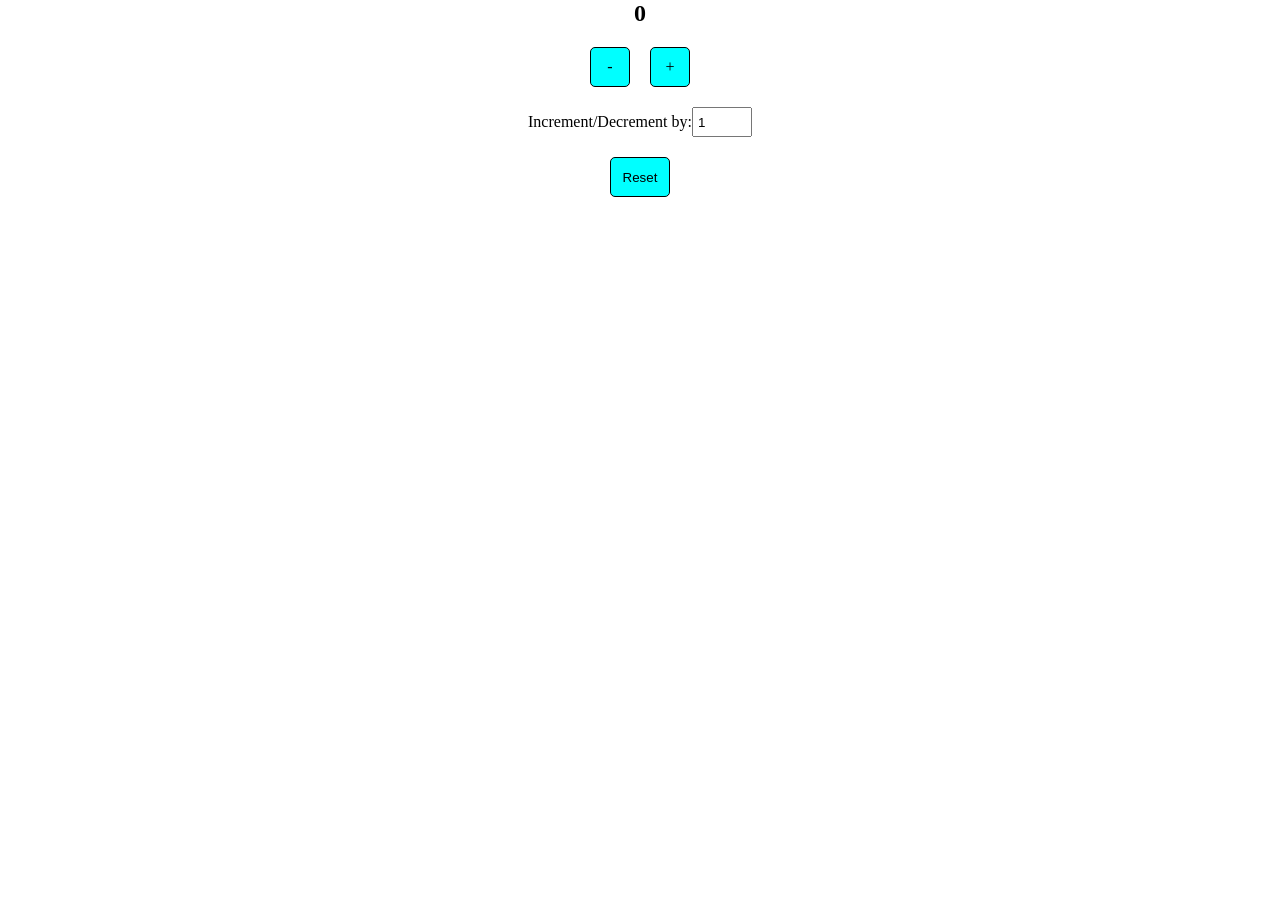
<file: Counter app/index.html>
<!DOCTYPE html>
<html lang="en">

<head>
    <meta charset="UTF-8">
    <meta name="viewport" content="width=device-width, initial-scale=1.0">
    <title>Counter</title>
    <link rel="stylesheet" href="style.css">
    <script src="script.js" defer></script>
</head>

<body>
    
        <h2 class="answer">0</h2>
        <div class="counter-container">
            <div class="minus-btn">-</div>
            <div class="add-btn">+</div>
        </div>
        <div class="input-box">
            <label for="input">Increment/Decrement by:</label>
            <input id="input" type="number" value="1">
        </div>
        <button type="reset">Reset</button>
    
</body>

</html>
</file>
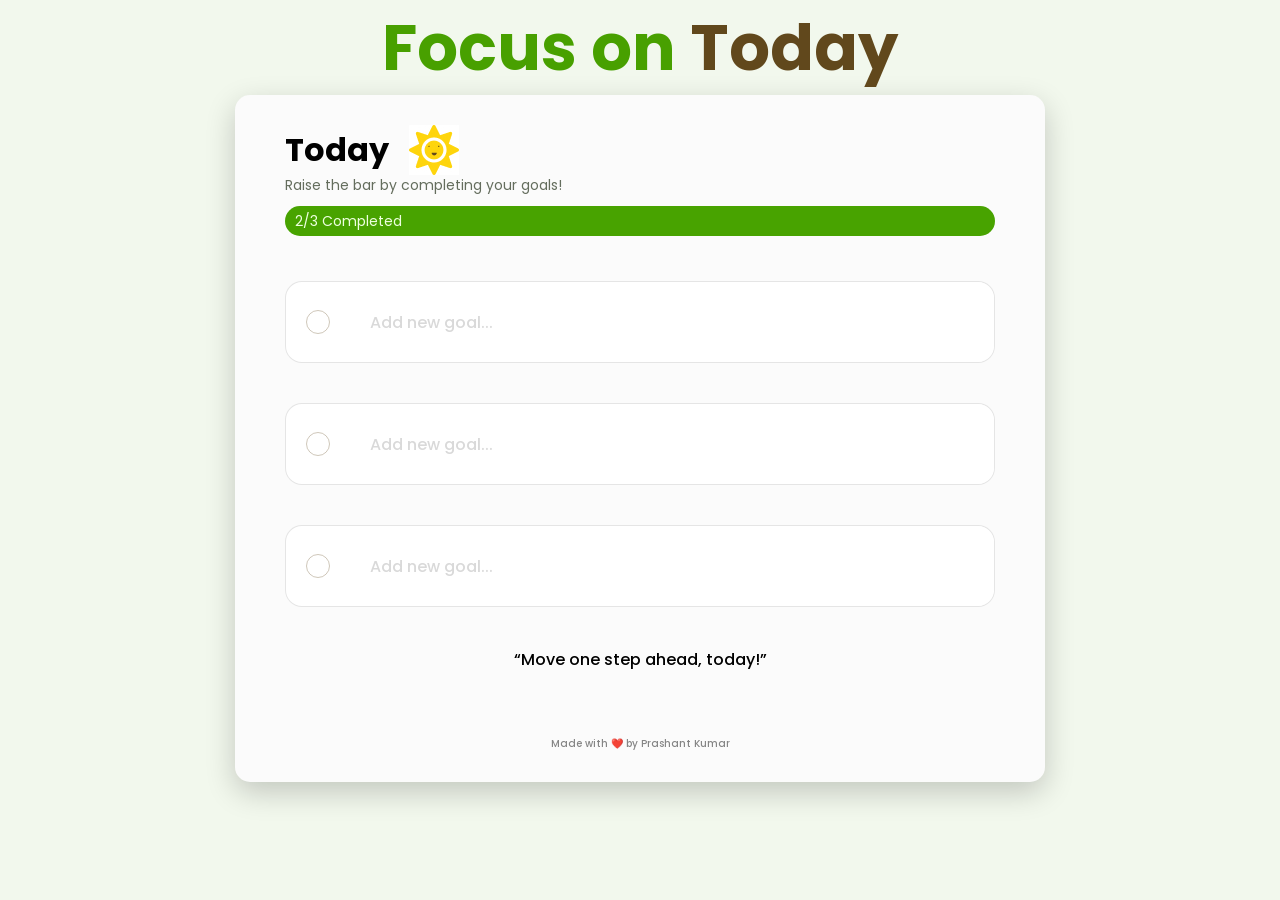
<file: Focus on Today/index.html>
<!DOCTYPE html>
<html lang="en">

<head>
    <meta charset="UTF-8">
    <meta name="viewport" content="width=device-width, initial-scale=1.0">
    <title>Document</title>
    <link href="https://fonts.googleapis.com/css2?family=Poppins:wght@400;500;600;700&display=swap" rel="stylesheet">
    <link rel="stylesheet" href="style.css">

</head>

<body>
    <main>
        <h1 class="heading">Focus on <span>Today</span></h1>

        <div class="container">
            <div class="heading-2">
                <h2>Today</h2>
                <img class="sun-img" src="images/Sun.jpg" alt="">
            </div>

            <p class="para-1">Raise the bar by completing your goals!</p>
            <div class="progress-bar">
                <div class="progress-value">
                    <p class="goal-progress">2/3 Completed</p>
                </div>
                <p class="warning-message">Please set all the 3 goals!</p>
            </div>



            <div class="box">
                <div class="checkbox">
                    <img class="check-icon" src="images/Vector 1.svg" alt="tick-image">
                </div>
                <input id="first" class="goal-input" type="text" placeholder="Add new goal...">
            </div>
            <div class="box">
                <div class="checkbox">
                    <img class="check-icon" src="images/Vector 1.svg" alt="tick-image">
                </div>
                <input id="second" class="goal-input" type="text" placeholder="Add new goal...">
            </div>
            <div class="box">
                <div class="checkbox">
                    <img class="check-icon" src="images/Vector 1.svg" alt="tick-image">
                </div>
                <input id="third" class="goal-input" type="text" placeholder="Add new goal...">
            </div>

            <p class="quote">“Move one step ahead, today!”</p>
            <p class="author">Made with ❤️ by Prashant Kumar</p>
        </div>
    </main>

    <script src="script.js"></script>
</body>

</html>
</file>
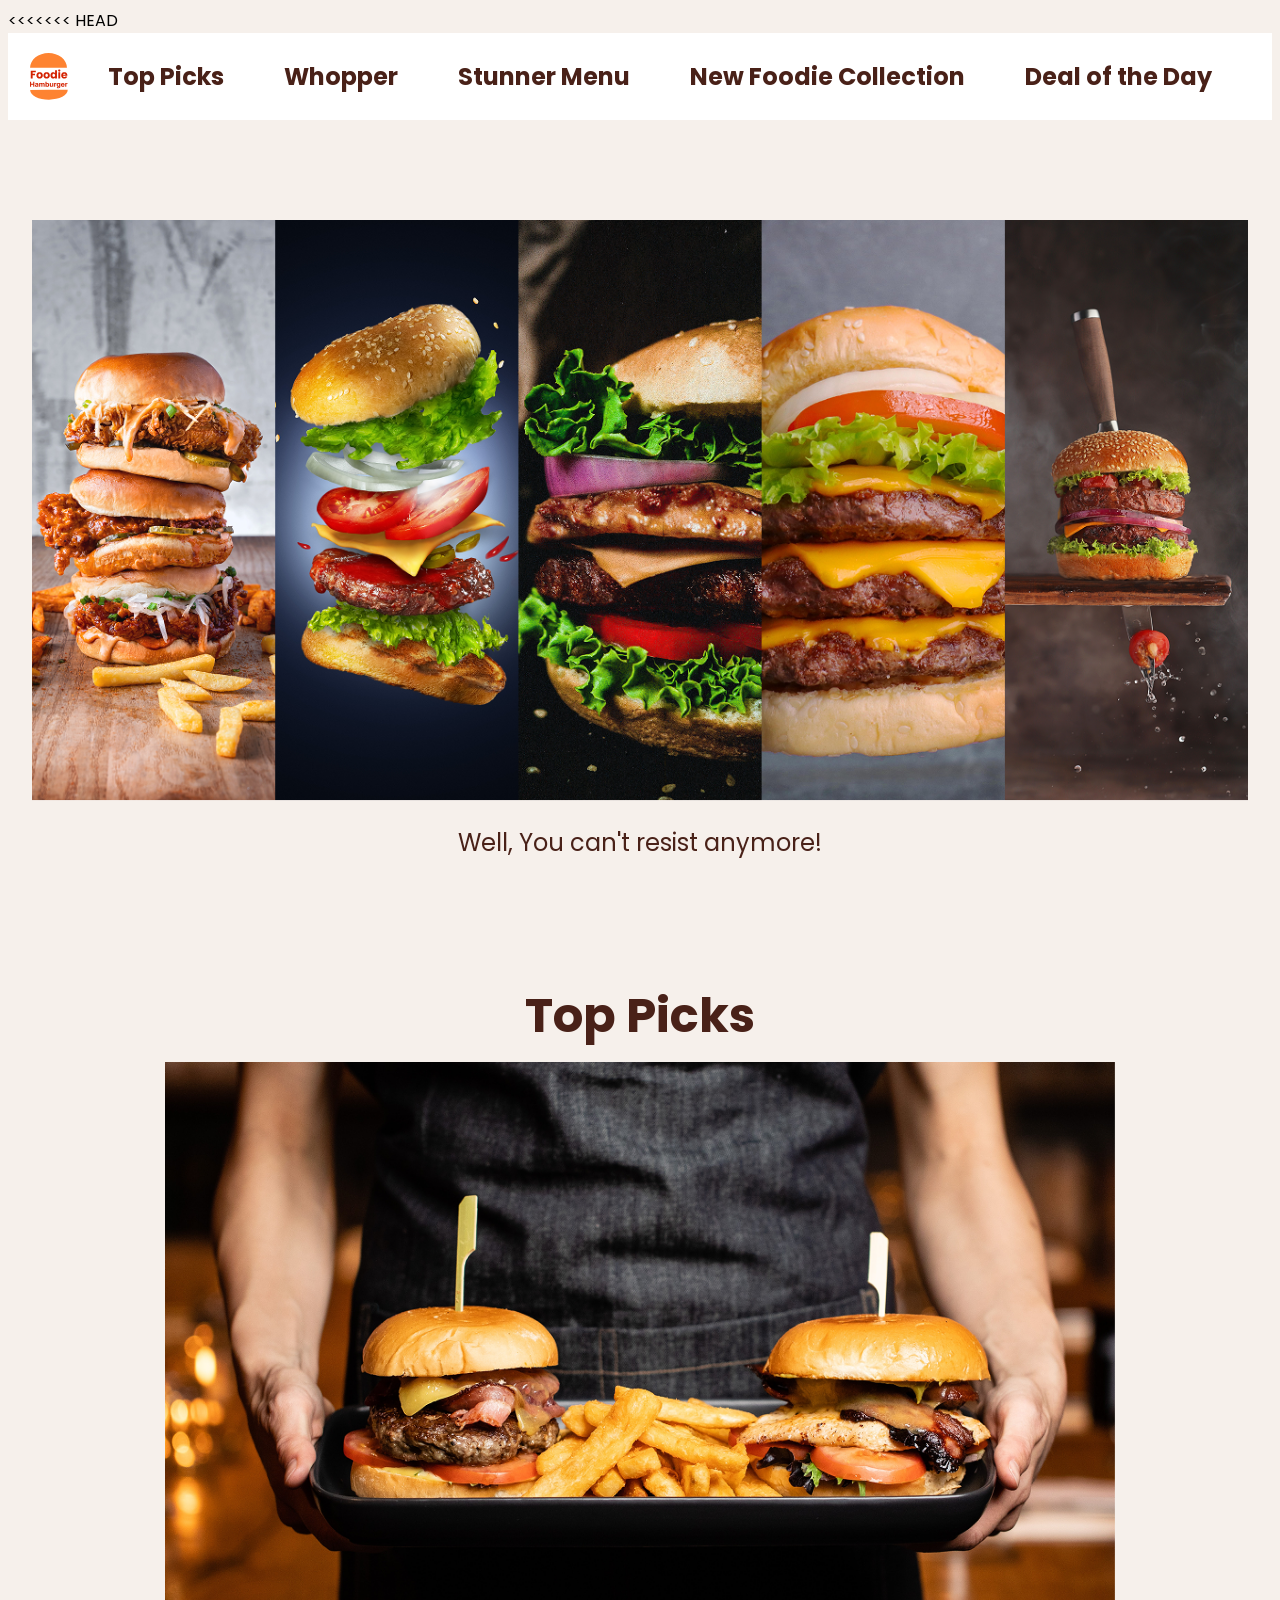
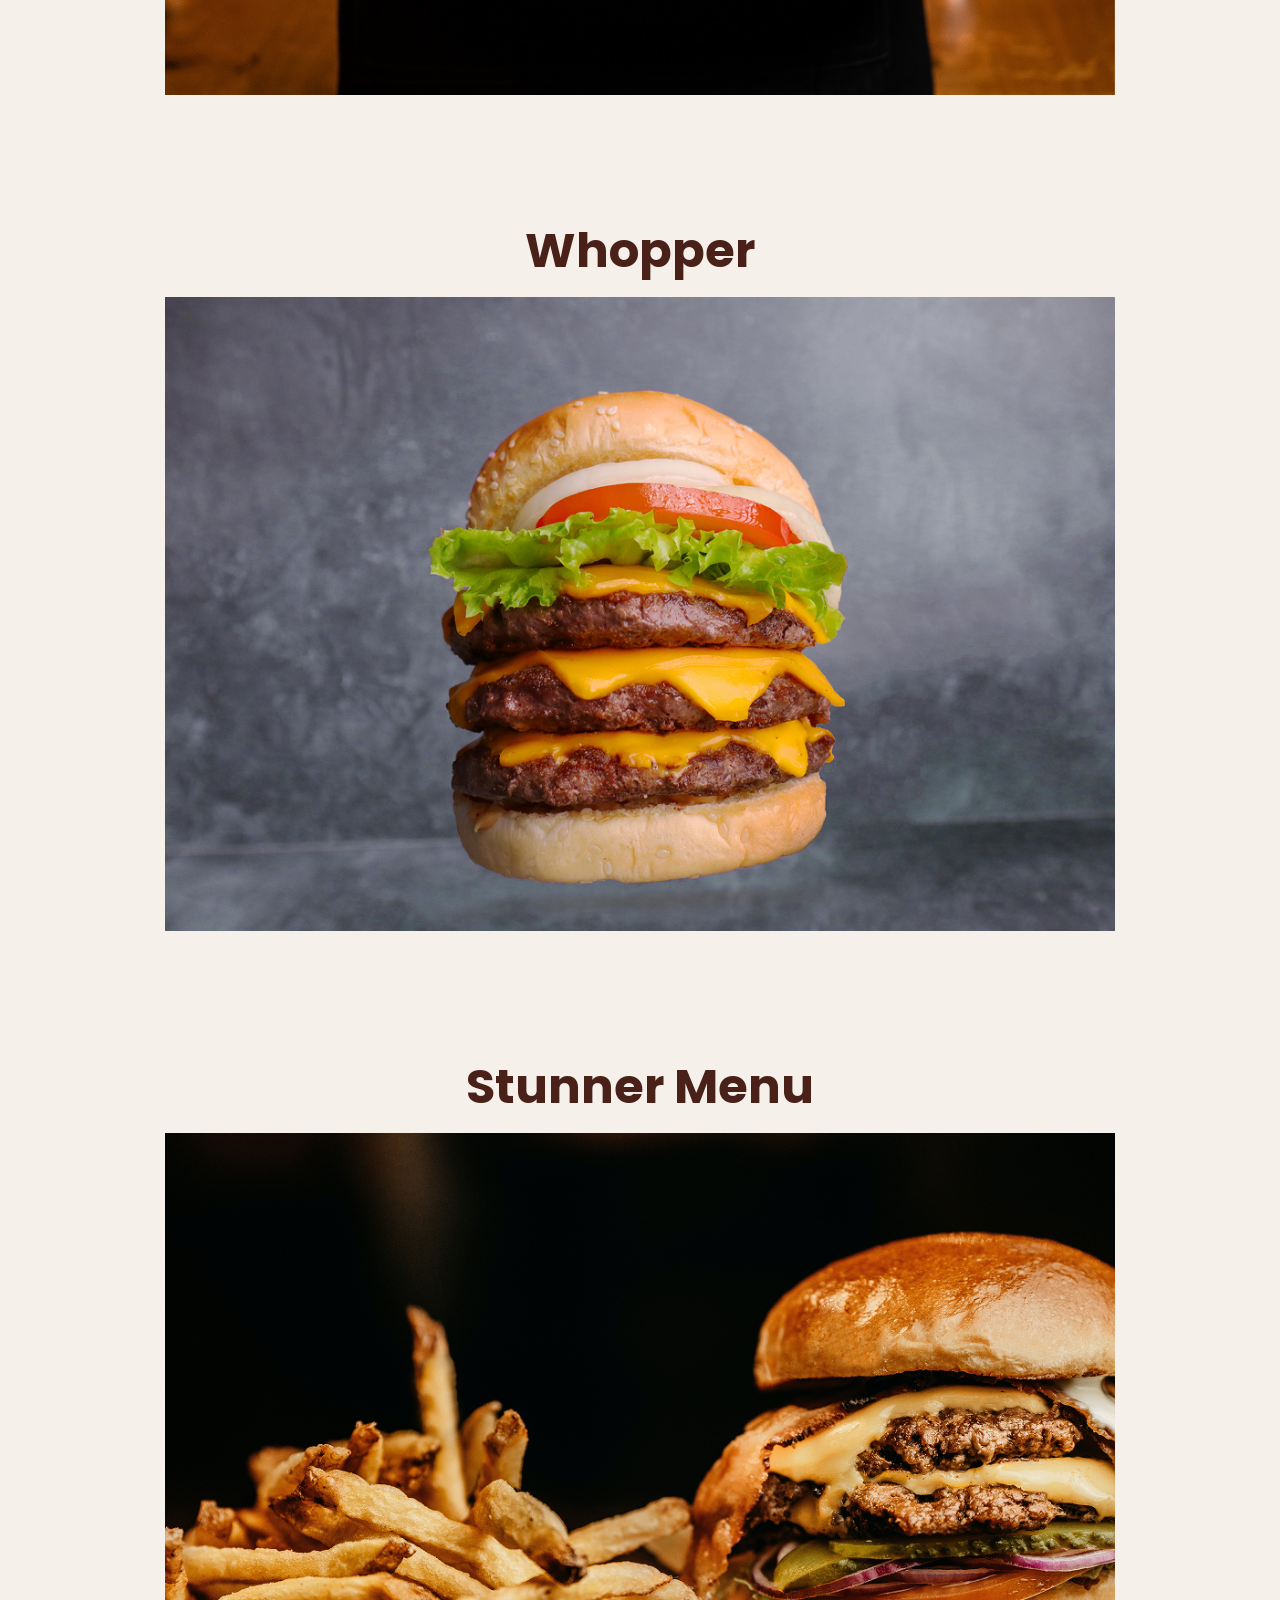
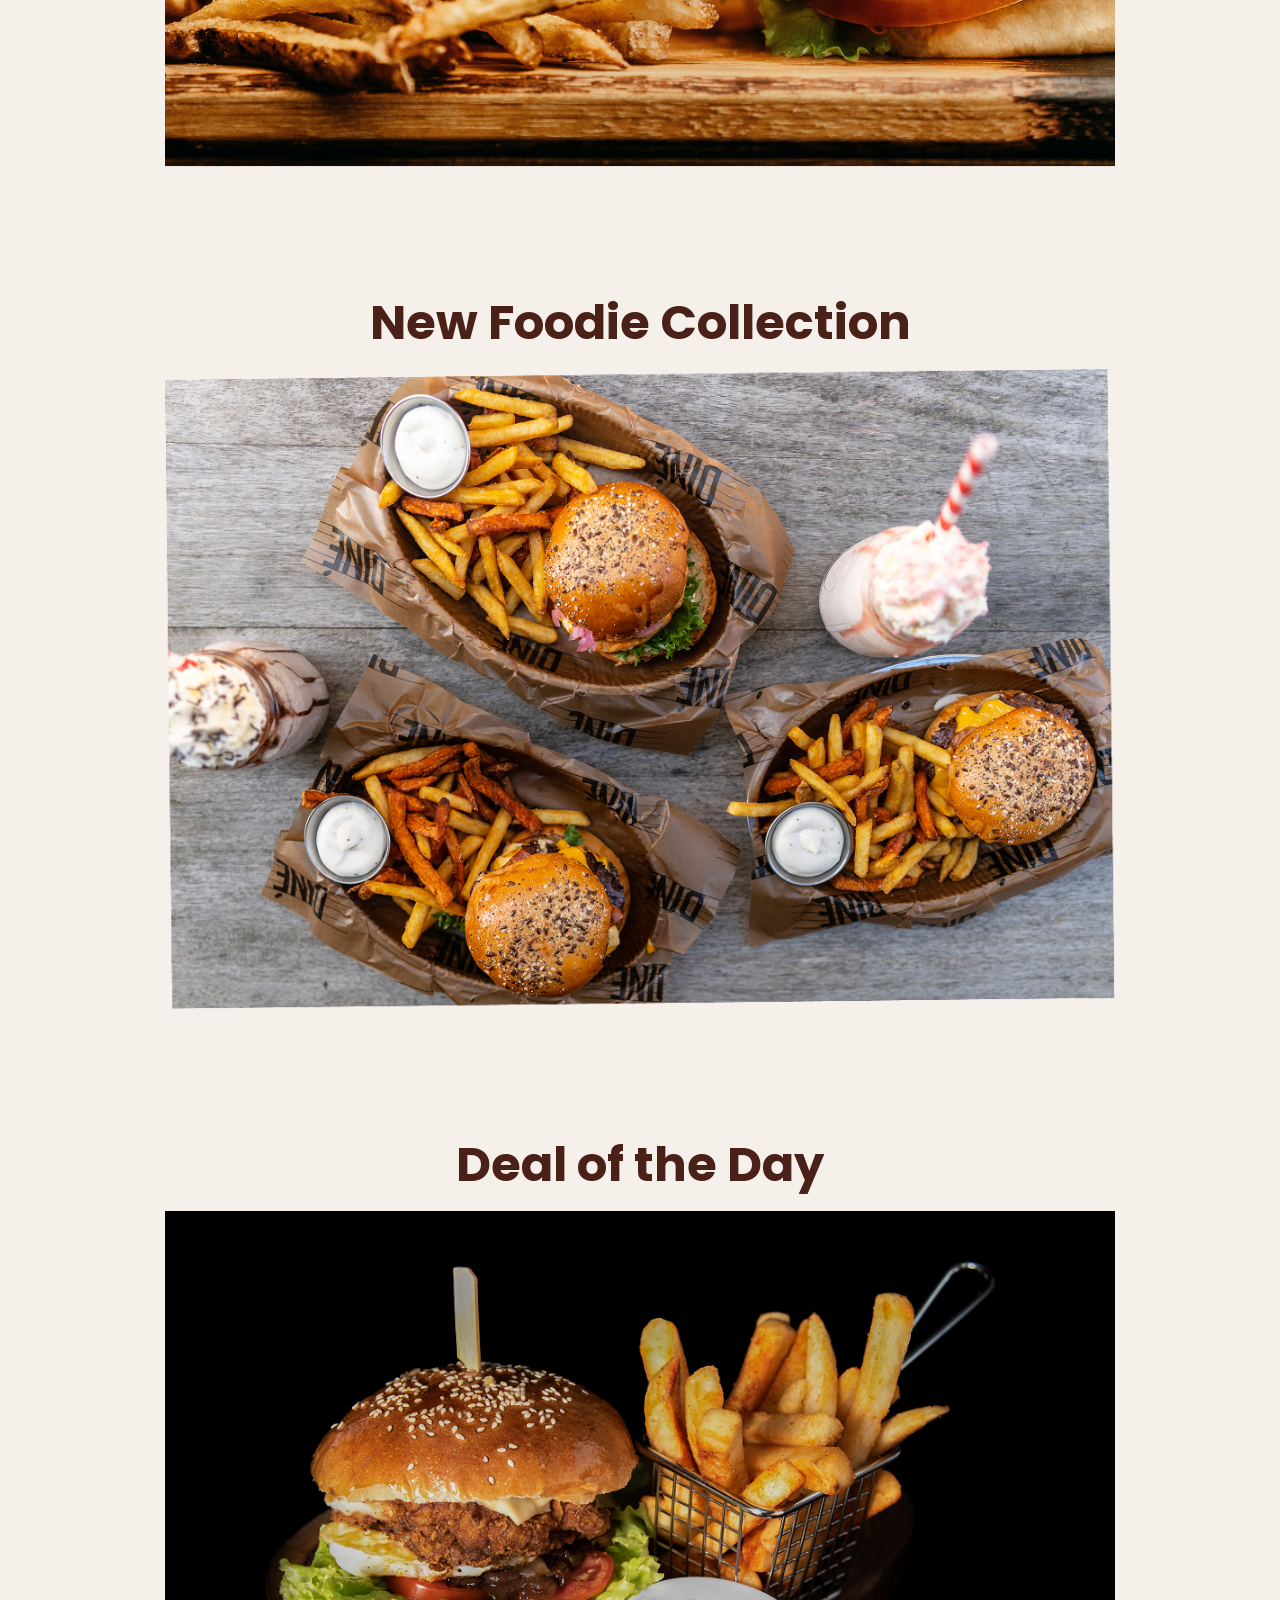
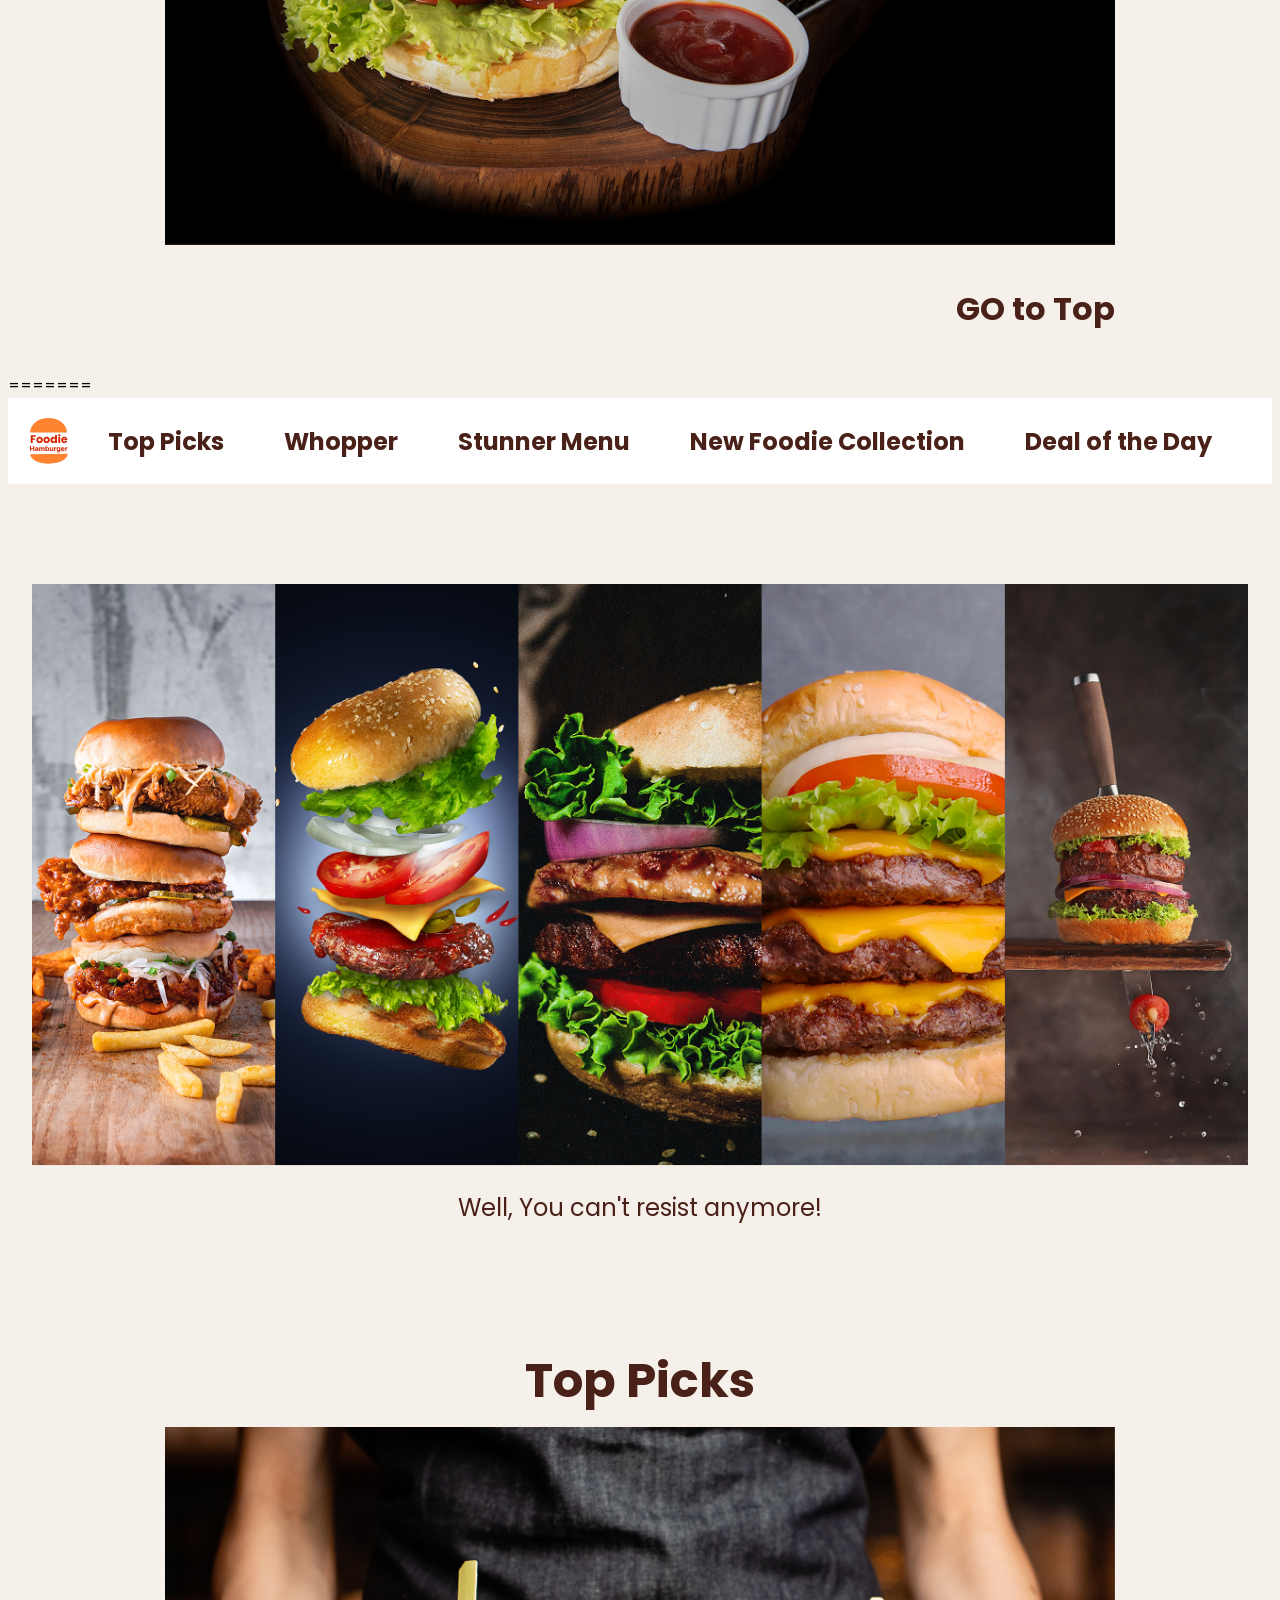
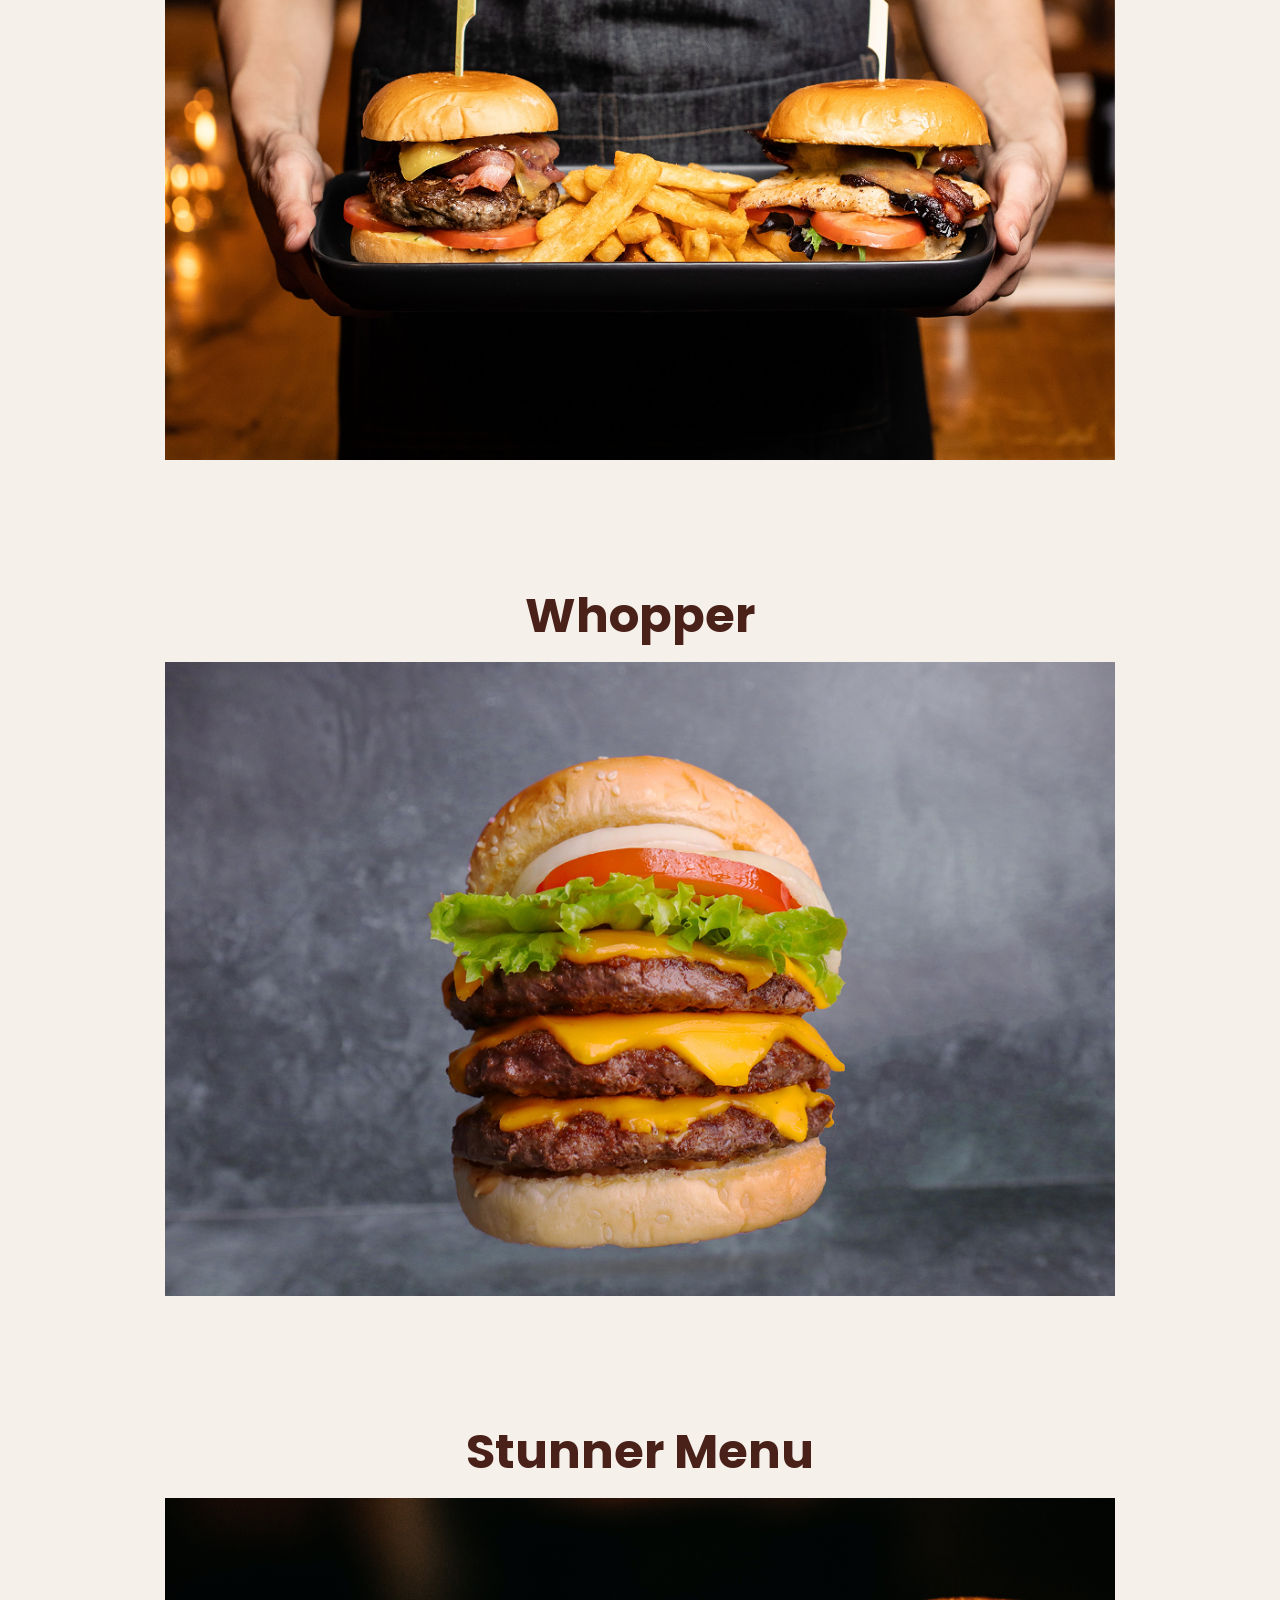
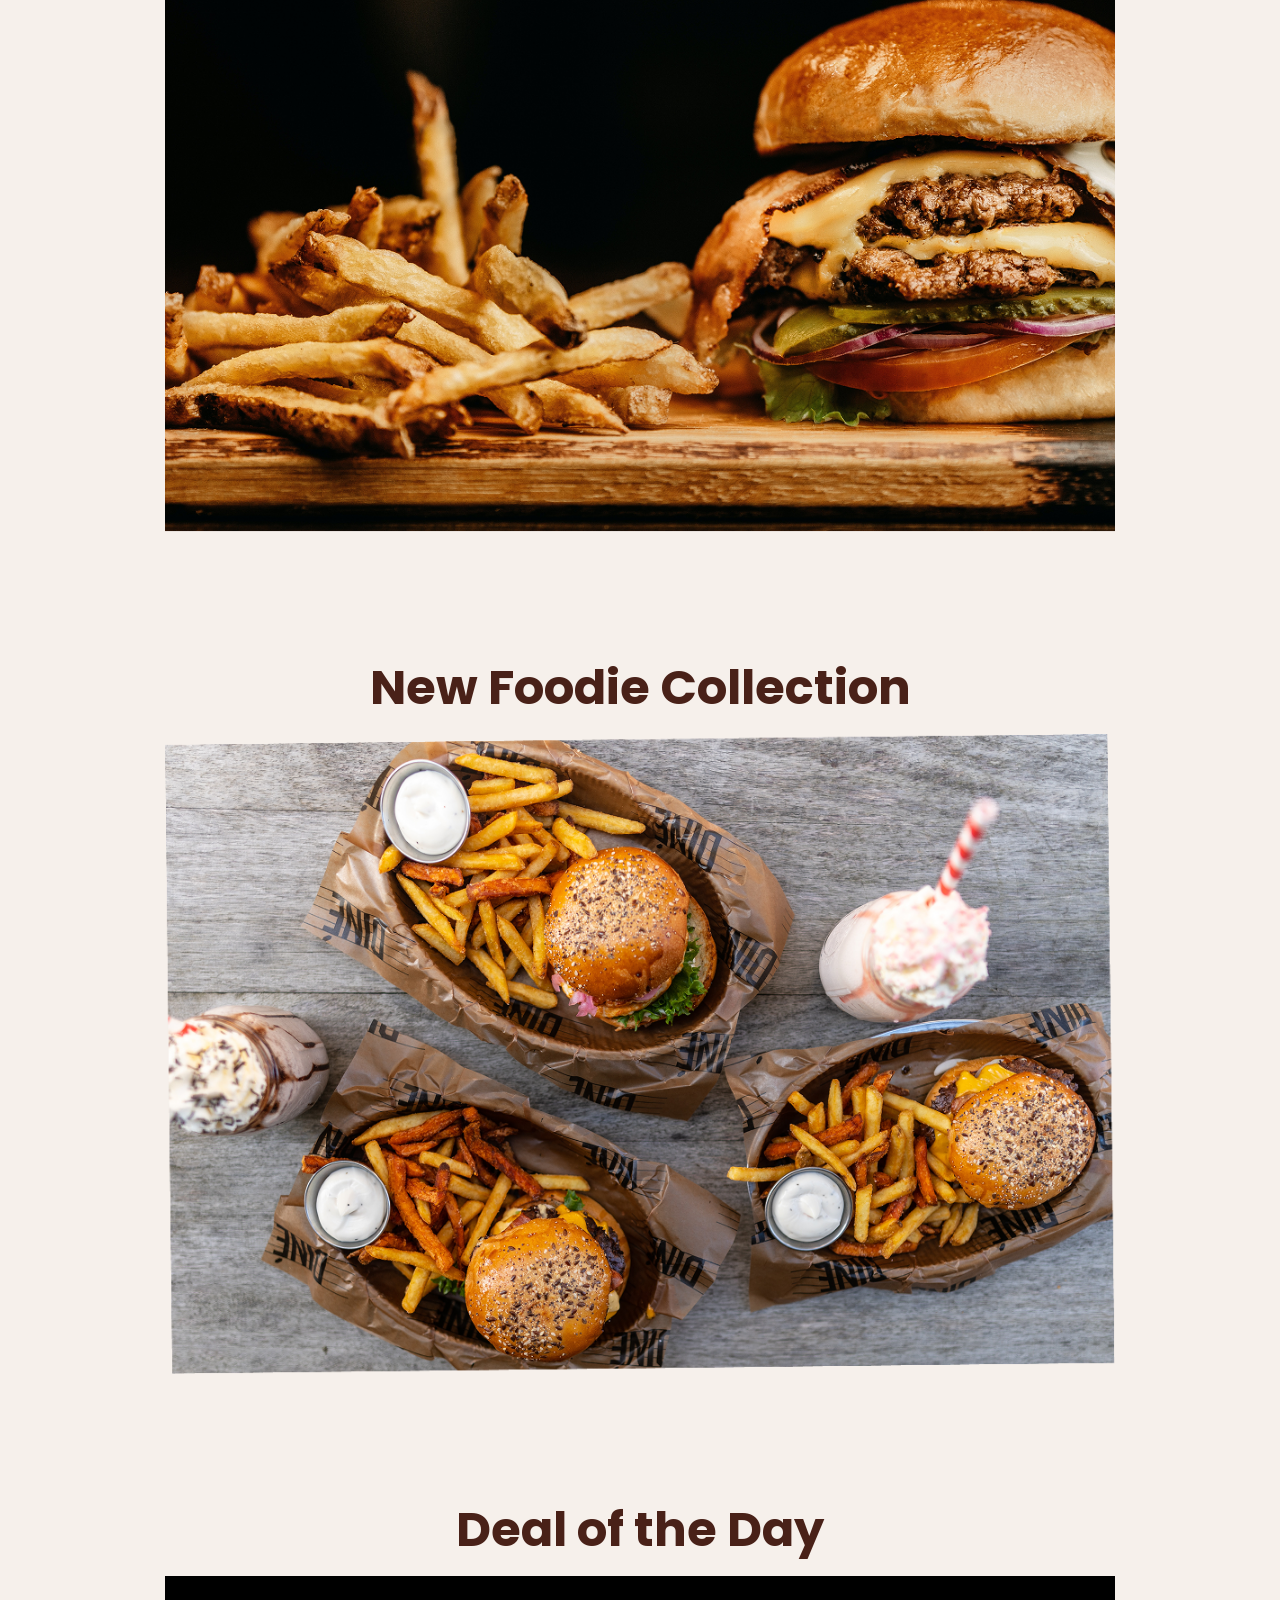
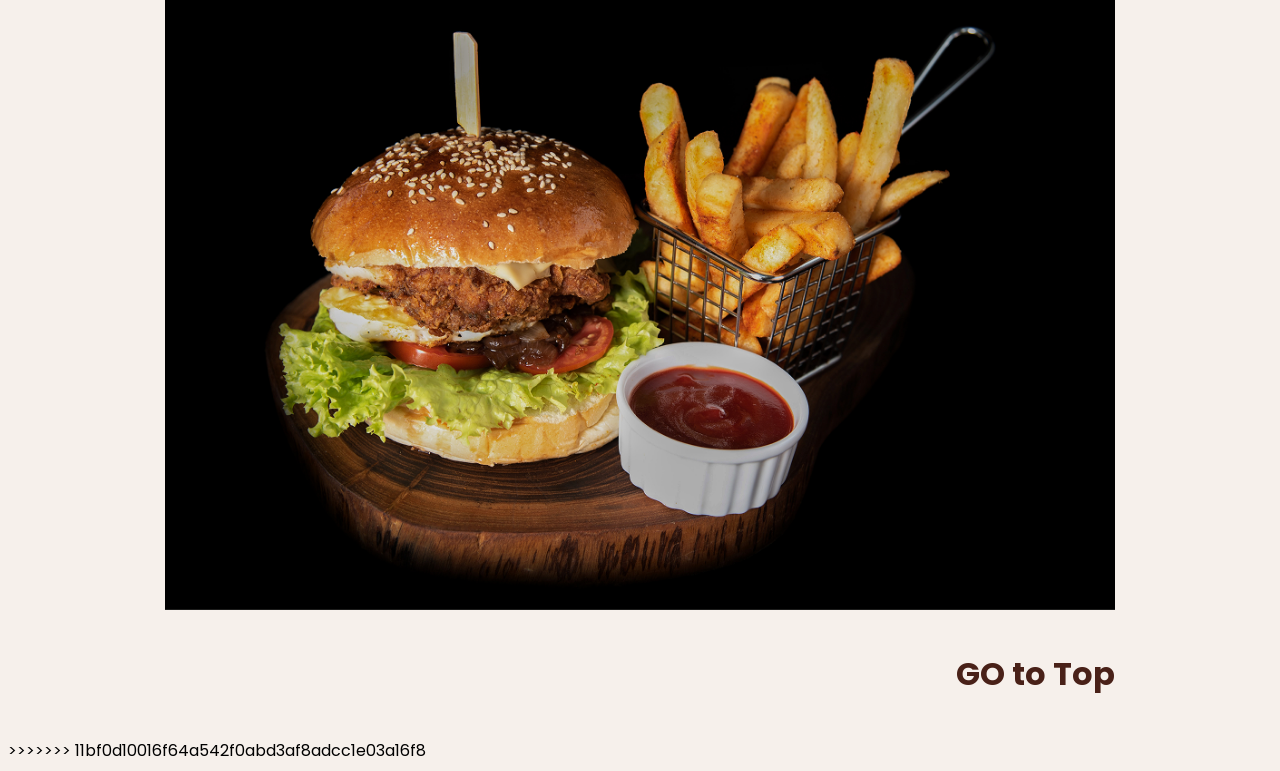
<file: Foodie Hamburger/index.html>
<<<<<<< HEAD
<!DOCTYPE html>
<html lang="en">

<head>
    <meta charset="UTF-8">
    <meta name="viewport" content="width=device-width, initial-scale=1.0">
    <title>Document</title>
    <link
        href="https://fonts.googleapis.com/css?family=Poppins:100,100italic,200,200italic,300,300italic,regular,italic,500,500italic,600,600italic,700,700italic,800,800italic,900,900italic"
        rel="stylesheet" />
    <link rel="stylesheet" href="style.css">
</head>

<body>
    <header>
        
        <div class="logo">
            
            <img src="images/foodie hamburger logo.svg" alt="">
        </div>
        <nav class="nav">
            <span class="close-icon">&times;</span>
            <a href="#top-picks">Top Picks</a>
            <a href="#whopper">Whopper</a>
            <a href="#stunner-menu">Stunner Menu</a>
            <a href="#new-foodie-collection">New Foodie Collection</a>
            <a href="#deal-of-the-day">Deal of the Day</a>
        </nav>
        <div class="hamburger-menu">
            <span class="hamburger-icon">&#9776;</span>
        </div>
    </header>
    <main>
        <section class="hero-section">
            <div class="hero-img">
                <img src="images/Group 2.png" alt="">
            </div>
            <p>Well, You can't resist anymore!</p>
        </section>
        <section id="top-picks" class="section">
            <h2>Top Picks</h2>
            <div class="img-container">
                <img src="images/peter-dawn-sxZ_Ca6MkWM-unsplash 1.png" alt="">
            </div>
        </section>
        <section id="whopper" class="section">
            <h2>Whopper</h2>
            <div class="img-container">
                <img src="images/enggal-mukti-48F-Uvx9wvw-unsplash 2.png" alt="">
            </div>
        </section>
        <section id="stunner-menu" class="section">
            <h2>Stunner Menu</h2>
            <div class="img-container">
                <img src="images/jonathan-borba-8l8Yl2ruUsg-unsplash 1.png" alt="">
            </div>
        </section>
        <section id="new-foodie-collection" class="section">
            <h2>New Foodie Collection</h2>
            <div class="img-container">
                <img src="images/john-fornander-VedLcUfLi74-unsplash 1.png" alt="">
            </div>
        </section>
        <section id="deal-of-the-day" class="section">
            <h2>Deal of the Day</h2>
            <div class="img-container">
                <img src="images/sk-CK6tjAIMJWM-unsplash (1) 1.png" alt="">
            </div>
        </section>
        <h3 class="go-up"><a href="#">GO to Top</a></h3>
    </main>
    <script src="script.js"></script>
</body>

=======
<!DOCTYPE html>
<html lang="en">

<head>
    <meta charset="UTF-8">
    <meta name="viewport" content="width=device-width, initial-scale=1.0">
    <title>Document</title>
    <link
        href="https://fonts.googleapis.com/css?family=Poppins:100,100italic,200,200italic,300,300italic,regular,italic,500,500italic,600,600italic,700,700italic,800,800italic,900,900italic"
        rel="stylesheet" />
    <link rel="stylesheet" href="style.css">
</head>

<body>
    <header>
        
        <div class="logo">
            
            <img src="images/foodie hamburger logo.svg" alt="">
        </div>
        <nav class="nav">
            <span class="close-icon">&times;</span>
            <a href="#top-picks">Top Picks</a>
            <a href="#whopper">Whopper</a>
            <a href="#stunner-menu">Stunner Menu</a>
            <a href="#new-foodie-collection">New Foodie Collection</a>
            <a href="#deal-of-the-day">Deal of the Day</a>
        </nav>
        <div class="hamburger-menu">
            <span class="hamburger-icon">&#9776;</span>
        </div>
    </header>
    <main>
        <section class="hero-section">
            <div class="hero-img">
                <img src="images/Group 2.png" alt="">
            </div>
            <p>Well, You can't resist anymore!</p>
        </section>
        <section id="top-picks" class="section">
            <h2>Top Picks</h2>
            <div class="img-container">
                <img src="images/peter-dawn-sxZ_Ca6MkWM-unsplash 1.png" alt="">
            </div>
        </section>
        <section id="whopper" class="section">
            <h2>Whopper</h2>
            <div class="img-container">
                <img src="images/enggal-mukti-48F-Uvx9wvw-unsplash 2.png" alt="">
            </div>
        </section>
        <section id="stunner-menu" class="section">
            <h2>Stunner Menu</h2>
            <div class="img-container">
                <img src="images/jonathan-borba-8l8Yl2ruUsg-unsplash 1.png" alt="">
            </div>
        </section>
        <section id="new-foodie-collection" class="section">
            <h2>New Foodie Collection</h2>
            <div class="img-container">
                <img src="images/john-fornander-VedLcUfLi74-unsplash 1.png" alt="">
            </div>
        </section>
        <section id="deal-of-the-day" class="section">
            <h2>Deal of the Day</h2>
            <div class="img-container">
                <img src="images/sk-CK6tjAIMJWM-unsplash (1) 1.png" alt="">
            </div>
        </section>
        <h3 class="go-up"><a href="#">GO to Top</a></h3>
    </main>
    <script src="script.js"></script>
</body>

>>>>>>> 11bf0d10016f64a542f0abd3af8adcc1e03a16f8
</html>
</file>
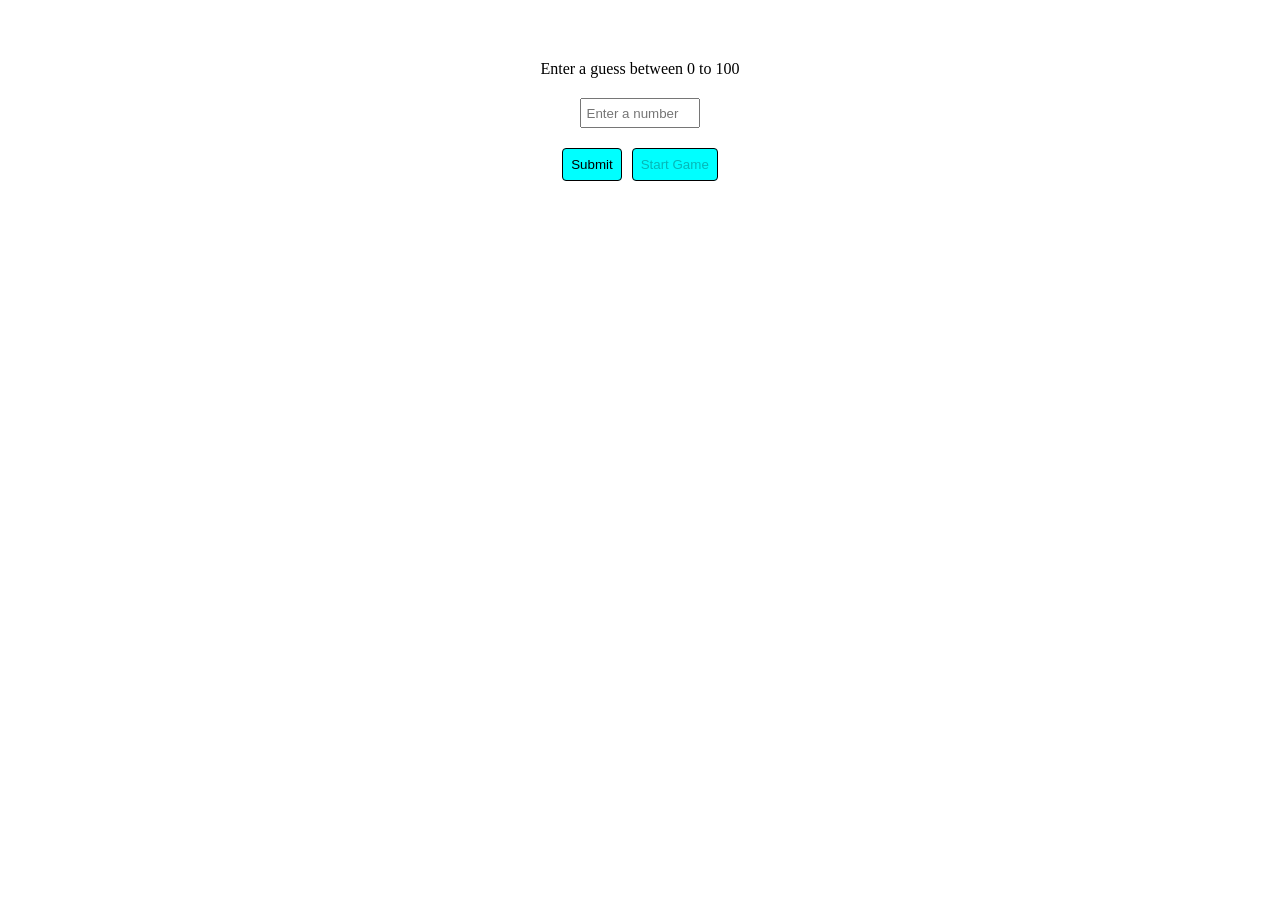
<file: Number Guessing/index.html>
<!DOCTYPE html>
<html lang="en">

<head>
    <meta charset="UTF-8">
    <meta name="viewport" content="width=device-width, initial-scale=1.0">
    <title>Guess the Number</title>
    <link rel="stylesheet" href="style.css">
    <script src="script.js" defer></script>
</head>

<body>
    <p>Enter a guess between 0 to 100</p>
    <form>
        <div class="input-container">
            <input class="input" type="number" placeholder="Enter a number" required min="0" max="100">
        </div>
        <div class="btn-container">
            <button class="submit-btn">Submit</button>
            <button type="button" class="start-btn " disabled>Start Game</button>
        </div>
    </form>
    <p class="message"></p>
    <p class="guesses"></p>
</body>

</html>
</file>
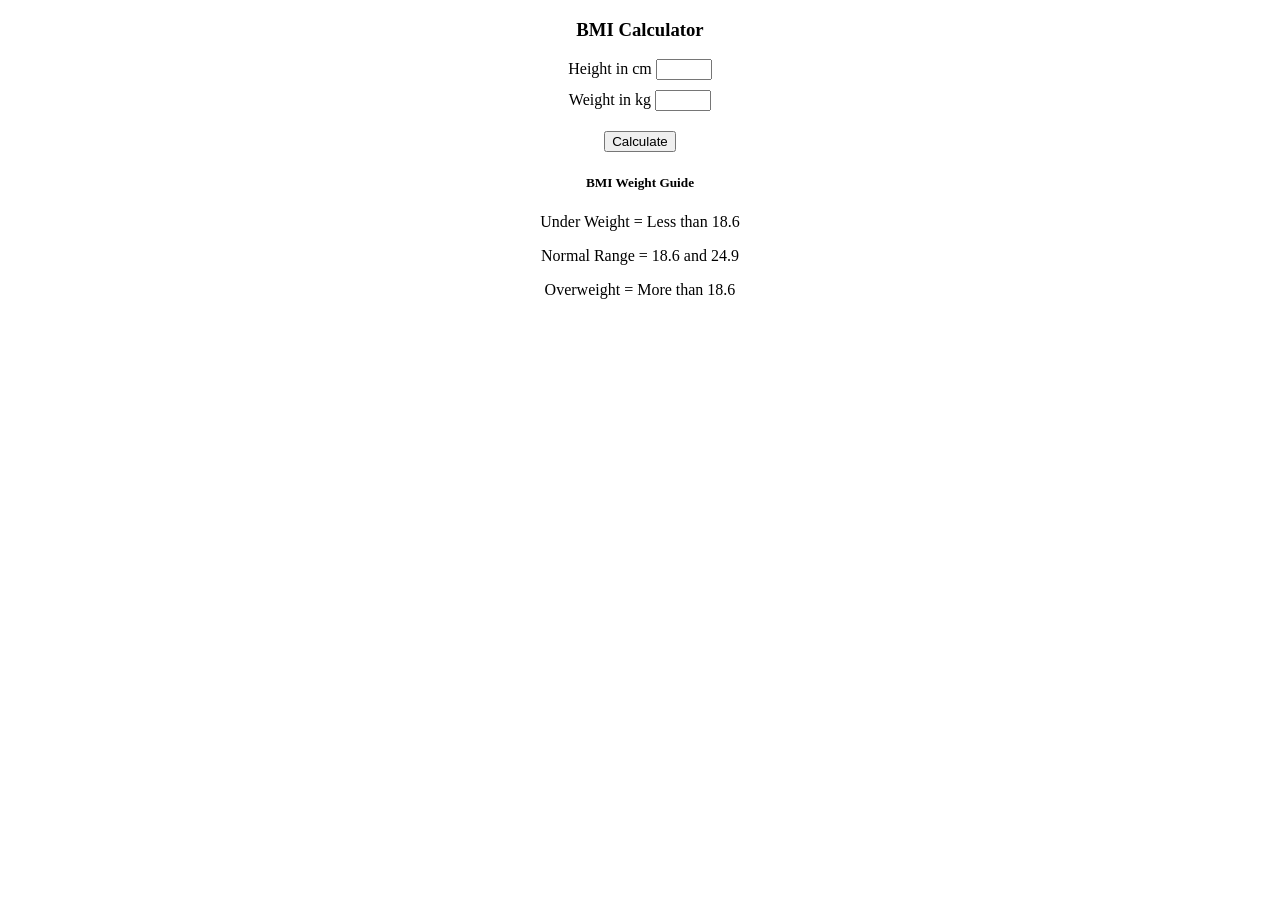
<file: Mini Projects/BMI Calculator/index.html>
<!DOCTYPE html>
<html lang="en">

<head>
    <meta charset="UTF-8">
    <meta name="viewport" content="width=device-width, initial-scale=1.0">
    <title>BMI Calculator</title>
    <link rel="stylesheet" href="style.css">
    <script src="script.js" defer></script>
</head>

<body>
    <h3>BMI Calculator</h3>
    <form>
        <div class="height">
            <label for="height">Height in cm</label>
            <input id="height" type="number" min="1" max="500">
        </div>
        <div class="weight">
            <label for="weight">Weight in kg</label>
            <input id="weight" type="number" min="5" max="500">
        </div>
        <button onclick="calculateBMI()">Calculate</button>

    </form>
    <div class="result"></div>
    <h5>BMI Weight Guide</h5>
    <p>Under Weight = Less than 18.6</p>
    <p>Normal Range = 18.6 and 24.9</p>
    <p>Overweight = More than 18.6</p>
</body>

</html>
</file>
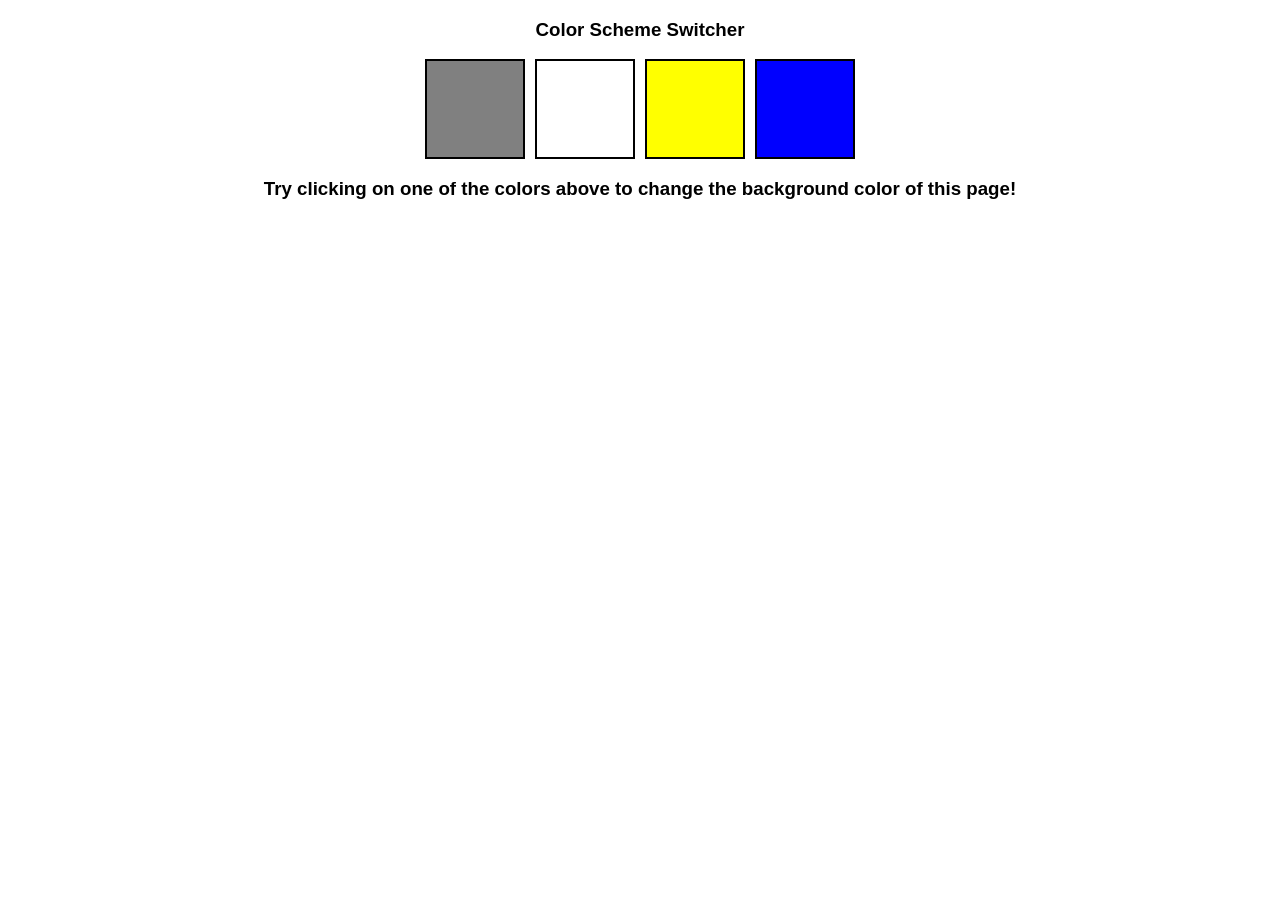
<file: Mini Projects/Color Scheme Switcher/index.html>
<!DOCTYPE html>
<html lang="en">
<head>
    <meta charset="UTF-8">
    <meta name="viewport" content="width=device-width, initial-scale=1.0">
    <title>Color Scheme Switcher</title>
    <link rel="stylesheet" href="style.css">
    <script src="script.js" defer></script>
</head>
<body>
    <h3>Color Scheme Switcher</h3>
    <div class="container">
        <div class="boxes grey"></div>
        <div class="boxes white"></div>
        <div class="boxes yellow"></div>
        <div class="boxes blue"></div>
    </div>
    <h3>Try clicking on one of the colors above to change the background color of this page!</h3>
</body>
</html>
</file>
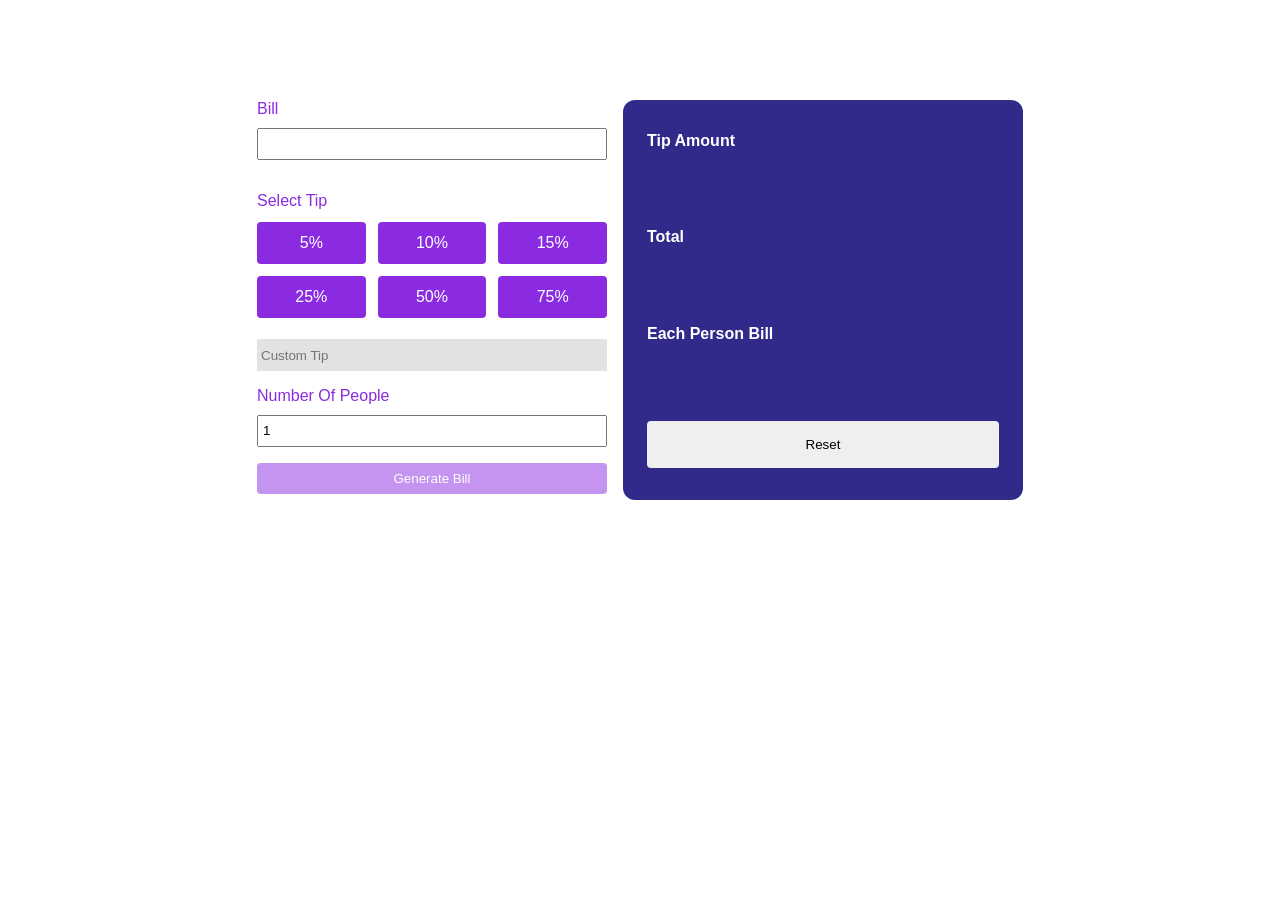
<file: Mini-Challenges/Bill Splitter/index.html>
<!DOCTYPE html>
<html lang="en">

<head>
    <meta charset="UTF-8">
    <meta name="viewport" content="width=device-width, initial-scale=1.0">
    <title>Bill Splitter</title>
    <link rel="stylesheet" href="style.css">
    <script src="script.js" defer></script>
</head>

<body>
    <form>
        <div class="amount-container">
            <p>Bill</p>
            <input class="bill" type="number" required>
            <p class="tip">Select Tip</p>
            <div class="grid">
                <div class="tip-btn five">5%</div>
                <div class="tip-btn ten">10%</div>
                <div class="tip-btn fifteen">15%</div>
                <div class="tip-btn twenty">25%</div>
                <div class="tip-btn fifty">50%</div>
                <div class="tip-btn seventy-five">75%</div>
                <input class="custom-tip" type="number" placeholder="Custom Tip" min="0" max="100" >
            </div>
            <!-- <input class="custom-tip" type="number" placeholder="Custom Tip" min="1" max="75"> -->
            <div class="people">
                <p>Number Of People</p>
                <input class="person-count" type="number" value="1">
            </div>
            <div class="bill-btn-container">
                <button class="generate-bill-btn" type="submit">Generate Bill</button>
            </div>

        </div>

        <div class="result-container">
            <div class="flex">
                <p>Tip Amount</p>
                <p class="tip-amount bold"></p>
            </div>
            <div class="flex">
                <p>Total</p>
                <p class="total-amount bold"></p>
            </div>
            <div class="flex">
                <p>Each Person Bill</p>
                <p class="individual-bill bold"></p>
            </div>
            <button class="reset-btn" type="reset">Reset</button>
        </div>
    </form>
</body>

</html>
</file>
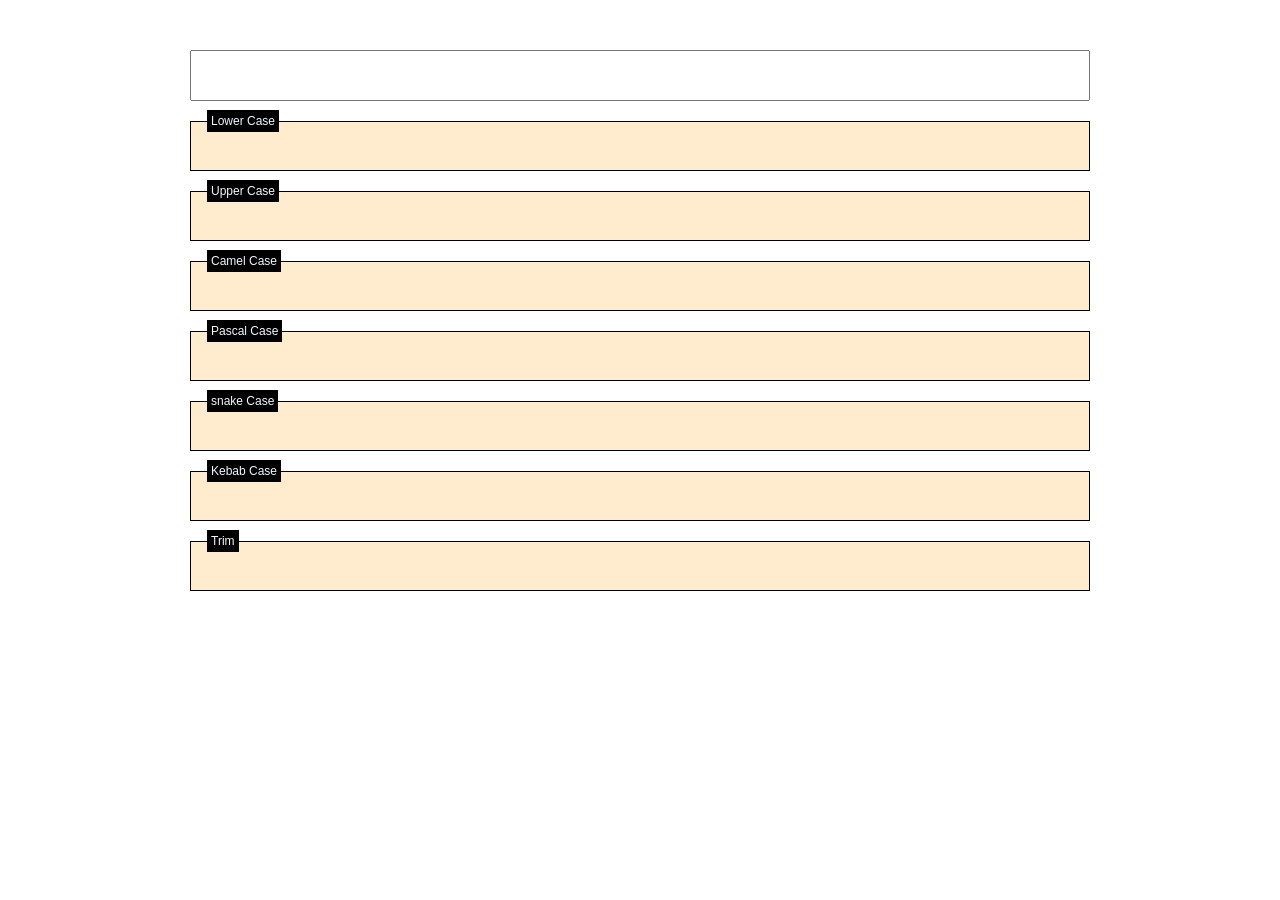
<file: Mini-Challenges/String Transformation/index.html>
<!DOCTYPE html>
<html lang="en">
<head>
    <meta charset="UTF-8">
    <meta name="viewport" content="width=device-width, initial-scale=1.0">
    <title>String Transformation</title>
    <link rel="stylesheet" href="style.css">
    <script src="script.js" defer></script>
</head>
<body>
    <main>
        <div class="container">
            <input class="user-input" type="text">
            
            <div class="box" id="lower-case">
                <label>Lower Case</label>
                <span></span>
            </div>
            <div class="box" id="upper-case">
                <label>Upper Case</label>
                <span></span>
            </div>
            <div class="box" id="camel-case">
                <label>Camel Case</label>
                <span></span>
            </div>
            <div class="box" id="pascal-case">
                <label>Pascal Case</label>
                <span></span>
            </div>
            <div class="box" id="snake-case">
                <label>snake Case</label>
                <span></span>
            </div>
            <div class="box" id="kebab-case">
                <label>Kebab Case</label>
                <span></span>
            </div>
            <div class="box" id="trim">
                <label>Trim</label>
                <span></span>
            </div>
            

            
        </div>
    </main>
    
</body>
</html>
</file>
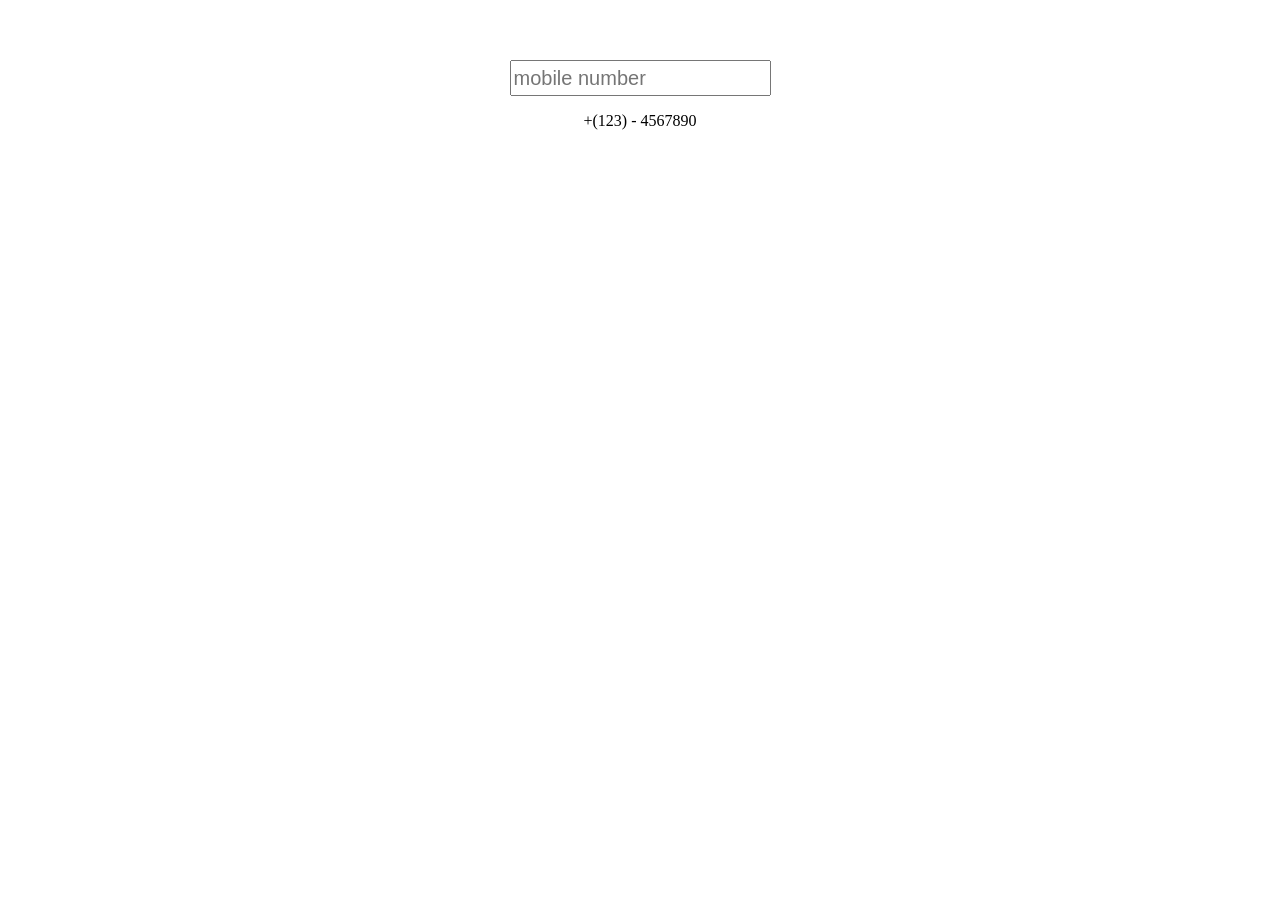
<file: Mini-Challenges/Telephone Formatter/index.html>
<!DOCTYPE html>
<html lang="en">
<head>
    <meta charset="UTF-8">
    <meta name="viewport" content="width=device-width, initial-scale=1.0">
    <title>Telephone formatter</title>
    <link rel="stylesheet" href="style.css">
    <script src="script.js" defer></script>
</head>
<body>
    <main>
        <input class="input" type="text" placeholder="mobile number" maxlength="16">
        <p>+(123) - 4567890</p>
    </main>
</body>
</html>
</file>
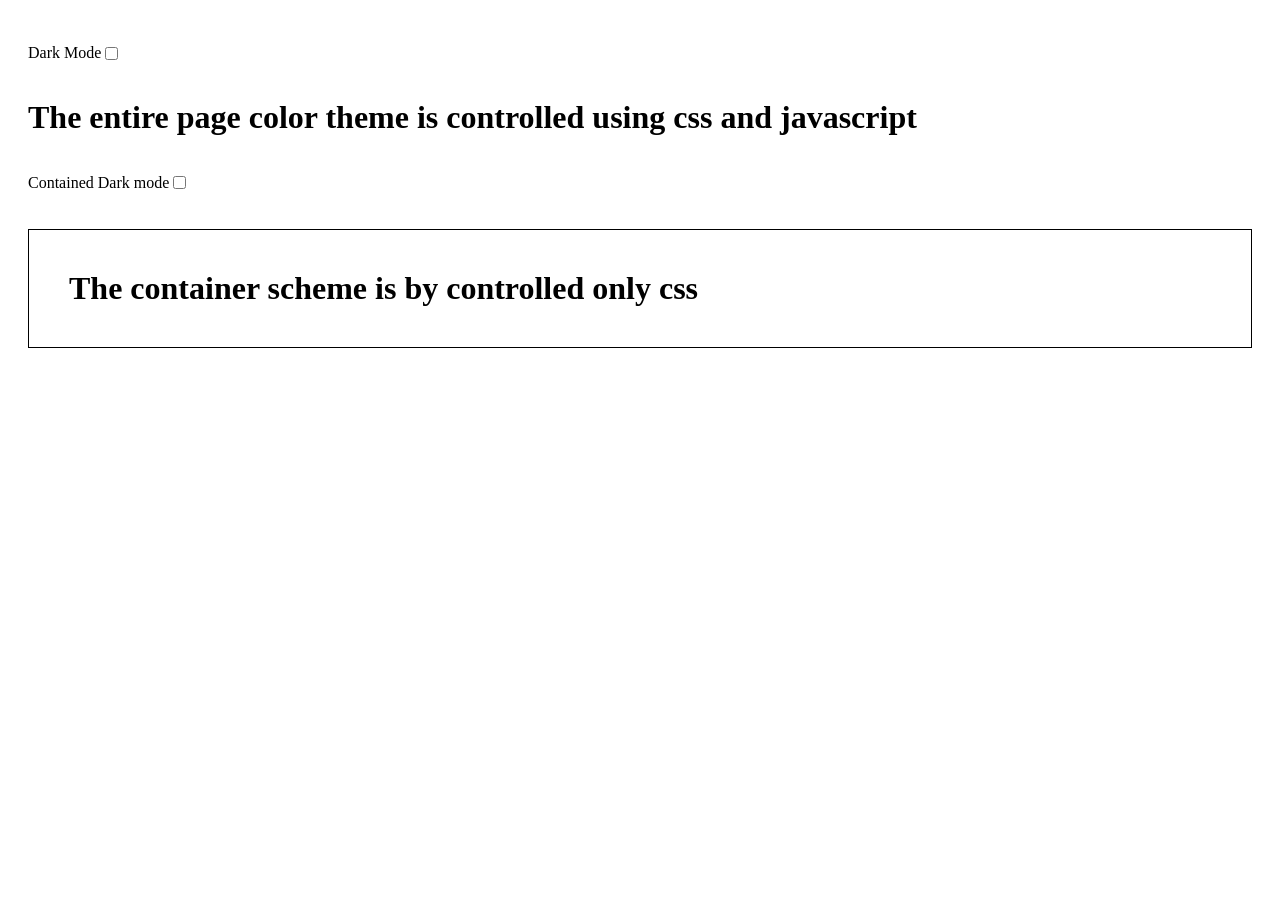
<file: Mini-Challenges/Theme Mode/index.html>
<!DOCTYPE html>
<html lang="en">

<head>
    <meta charset="UTF-8">
    <meta name="viewport" content="width=device-width, initial-scale=1.0">
    <title>Change theme</title>
    <link rel="stylesheet" href="style.css">
    <script src="script.js" defer></script>
</head>

<body class="body">
    <main>
        <div class="dark-theme">

            <p>Dark Mode</p>
            <input class="screen-dark-mode" type="checkbox">
        </div>
        <h1>The entire page color theme is controlled using css and javascript</h1>
        <div class="container-dark-mode">
            <p>Contained Dark mode</p>
            <input class="box" type="checkbox">
        </div>
        <h1 class="container-text">The container scheme is by controlled only css</h1>
    </main>
</body>

</html>
</file>
<file: Counter app/style.css>
*{
    margin: 0;
    padding: 0;
    box-sizing: border-box;
}

body{
    display: flex;
    align-items: center;
    justify-content: center;
    flex-direction: column;
    gap: 20px;
}

.counter-container{
    display: flex;
    align-items: center;
    justify-content: center;
    gap: 20px;
}

.input-box{
    display: flex;
    justify-content: center;
    align-items: center;
}

.minus-btn{
    background-color: aqua;
    height: 40px;
    width: 40px;
    display: flex;
    align-items: center;
    justify-content: center;
    border-radius: 5px;
    border: 1px solid black;
}

.add-btn{
    background-color: aqua;
    height: 40px;
    width: 40px;
    display: flex;
    align-items: center;
    justify-content: center;
    border-radius: 5px;
    border: 1px solid black;
}

input{
    width: 60px;
    height: 30px;
    padding: 0 4px;
}

button{
    background-color: aqua;
    height: 40px;
    width: 60px;
    display: flex;
    align-items: center;
    justify-content: center;
    border-radius: 5px;
    border: 1px solid black;
}
</file>
<file: Focus on Today/style.css>
* {
    margin: 0;
    padding: 0;
    box-sizing: border-box;
}

body {
    background-color: rgba(72, 163, 0, 0.07);
    font-family: 'Poppins', sans-serif;
    display: flex;
    justify-content: center;
}

main {
    width: 100%;
    padding: 0 20px;
    margin-bottom: 20px;
}

.heading {
    font-weight: 700;
    font-weight: bold;
    font-size: 64px;
    text-align: center;

}

.heading {
    color: rgb(72, 160, 0);
}

.heading span {
    color: rgba(97, 72, 28, 1);
}

.container {
    background-color: rgba(251, 251, 251, 1);
    /* height: 660px;  */
    max-width: 810px;
    width: 100%;
    margin-inline: auto;
    border-radius: 15px;
    padding: 30px 50px;
    box-shadow: 0 10px 30px rgba(0, 0, 0, 0.2);
}

h2 {
    font-family: 'Poppins', sans-serif;
    font-weight: 700;
    font-style: Bold;
    font-size: 32px;
    vertical-align: middle;
    color: rgba(0, 0, 0, 1);
}

.heading-2 {
    display: flex;
    justify-content: start;
    align-items: center;
    gap: 20px;
}

.progress-info {
    margin-top: 30px;

}

.para-1 {
    color: rgb(100, 109, 93);
    font-weight: 400;
    font-style: normal;
    font-size: 14px;
    margin-bottom: 10px;
}

.progress-bar {
    
    height: 30px;
    background-color: rgba(72, 163, 0, 0.1);
    border-radius: 15px;
    margin-bottom: 45px;
}

.progress-value {
    display: flex;
    align-items: center;
    height: 100%;
    width: 100%;
    background-color: rgba(72, 163, 0, 1);
    border-radius: 15px;
    overflow: hidden;
    transition: ease-in-out 0.2s;
   
}

.goal-progress{
    color: rgba(238, 255, 224, 1);
    margin-left: 10px;
    font-size: 14px;
    min-width: max-content;
}

.warning-message {
    font-family: 'Poppins', sans-serif;
    font-weight: 400;
    color: rgba(255, 81, 81, 1);
    font-size: 14px;
    line-height: 100%;
    margin-top: 20px;
    display: none;
    position: absolute;
}
.show-warning .warning-message{
    display: block;
}

.box {
    display: flex;
    justify-content: start;
    align-items: center;
    gap: 20px;
    
    min-height: 82px;
    border-radius: 17px;
    border-width: 1px;
    background-color: rgba(255, 255, 255, 1);
    border: 1px solid rgba(0, 0, 0, 0.1);
    margin: 20px 0 40px 0;

}

.checkbox {
    margin-left: 20px;
    border-radius: 50%;
    width: 24px;
    height: 24px;
    border-width: 2px;
    border: 1px solid rgba(97, 72, 28, 0.3);
    flex-shrink: 0;
    cursor: pointer;
    display: flex;
    justify-content: center;
    align-items: center;
    gap: 20px;
    
}

.goal-input {
    background-color: rgba(255, 255, 255, 1);
    font-family: inherit;
    font-size: 16px;
    font-weight: 500;
    border: none;
    outline: none;
    flex-grow: 1;
    align-self: stretch;
    border-radius: 17px;
    margin-left: 20px;
}

.goal-input::placeholder {
    color: rgba(217, 217, 217, 1);
}

.quote {
    font-family: 'Poppins', sans-serif;
    font-weight: 500;
    text-align: center;
}

.author {
    font-family: 'Poppins', sans-serif;
    font-weight: 500;
    text-align: center;
    font-size: 10px;
    color: rgba(133, 133, 133, 1);
    margin-top: 64px;

}

.completed .checkbox {
    background-color: rgba(72, 163, 0, 1);
    border-color: rgba(72, 163, 0, 1);
}

.check-icon{
    display: none;
}

.completed .check-icon{
    display: block;
    
}

.completed .goal-input{
    color: rgba(72, 163, 0, 1);
    text-decoration: line-through;
}



@media (max-width: 768px) {
    .heading {
        font-size: 32px;
    }

    .container {
        padding: 16px 20px;
    }

    .box {
        min-height: 64px;
        border-radius: 12px;
        margin-bottom: 20px;
    }

    .checkbox {
        width: 20px;
        height: 20px;
    }
    h2{
        font-size: 28px;
    }
    .sun-img{
        height: 40px;
        width: 40px;
    }
    .goal-progress{
        font-size: 10px;
        margin-left: 6px;
    }
}
* {
    margin: 0;
    padding: 0;
    box-sizing: border-box;
}

body {
    background-color: rgba(72, 163, 0, 0.07);
    font-family: 'Poppins', sans-serif;
    display: flex;
    justify-content: center;
}

main {
    width: 100%;
    padding: 0 20px;
    margin-bottom: 20px;
}

.heading {
    font-weight: 700;
    font-weight: bold;
    font-size: 64px;
    text-align: center;

}

.heading {
    color: rgb(72, 160, 0);
}

.heading span {
    color: rgba(97, 72, 28, 1);
}

.container {
    background-color: rgba(251, 251, 251, 1);
    /* height: 660px;  */
    max-width: 810px;
    width: 100%;
    margin-inline: auto;
    border-radius: 15px;
    padding: 30px 50px;
    box-shadow: 0 10px 30px rgba(0, 0, 0, 0.2);
}

h2 {
    font-family: 'Poppins', sans-serif;
    font-weight: 700;
    font-style: Bold;
    font-size: 32px;
    vertical-align: middle;
    color: rgba(0, 0, 0, 1);
}

.heading-2 {
    display: flex;
    justify-content: start;
    align-items: center;
    gap: 20px;
}

.progress-info {
    margin-top: 30px;

}

.para-1 {
    color: rgb(100, 109, 93);
    font-weight: 400;
    font-style: normal;
    font-size: 14px;
    margin-bottom: 10px;
}

.progress-bar {
    
    height: 30px;
    background-color: rgba(72, 163, 0, 0.1);
    border-radius: 15px;
    margin-bottom: 45px;
}

.progress-value {
    display: flex;
    align-items: center;
    height: 100%;
    width: 100%;
    background-color: rgba(72, 163, 0, 1);
    border-radius: 15px;
    overflow: hidden;
    transition: ease-in-out 0.2s;
   
}

.goal-progress{
    color: rgba(238, 255, 224, 1);
    margin-left: 10px;
    font-size: 14px;
    min-width: max-content;
}

.warning-message {
    font-family: 'Poppins', sans-serif;
    font-weight: 400;
    color: rgba(255, 81, 81, 1);
    font-size: 14px;
    line-height: 100%;
    margin-top: 20px;
    display: none;
    position: absolute;
}
.show-warning .warning-message{
    display: block;
}

.box {
    display: flex;
    justify-content: start;
    align-items: center;
    gap: 20px;
    
    min-height: 82px;
    border-radius: 17px;
    border-width: 1px;
    background-color: rgba(255, 255, 255, 1);
    border: 1px solid rgba(0, 0, 0, 0.1);
    margin: 20px 0 40px 0;

}

.checkbox {
    margin-left: 20px;
    border-radius: 50%;
    width: 24px;
    height: 24px;
    border-width: 2px;
    border: 1px solid rgba(97, 72, 28, 0.3);
    flex-shrink: 0;
    cursor: pointer;
    display: flex;
    justify-content: center;
    align-items: center;
    gap: 20px;
    
}

.goal-input {
    background-color: rgba(255, 255, 255, 1);
    font-family: inherit;
    font-size: 16px;
    font-weight: 500;
    border: none;
    outline: none;
    flex-grow: 1;
    align-self: stretch;
    border-radius: 17px;
    margin-left: 20px;
}

.goal-input::placeholder {
    color: rgba(217, 217, 217, 1);
}

.quote {
    font-family: 'Poppins', sans-serif;
    font-weight: 500;
    text-align: center;
}

.author {
    font-family: 'Poppins', sans-serif;
    font-weight: 500;
    text-align: center;
    font-size: 10px;
    color: rgba(133, 133, 133, 1);
    margin-top: 64px;

}

.completed .checkbox {
    background-color: rgba(72, 163, 0, 1);
    border-color: rgba(72, 163, 0, 1);
}

.check-icon{
    display: none;
}

.completed .check-icon{
    display: block;
    
}

.completed .goal-input{
    color: rgba(72, 163, 0, 1);
    text-decoration: line-through;
}



@media (max-width: 768px) {
    .heading {
        font-size: 32px;
    }

    .container {
        padding: 16px 20px;
    }

    .box {
        min-height: 64px;
        border-radius: 12px;
        margin-bottom: 20px;
    }

    .checkbox {
        width: 20px;
        height: 20px;
    }
    h2{
        font-size: 28px;
    }
    .sun-img{
        height: 40px;
        width: 40px;
    }
    .goal-progress{
        font-size: 10px;
        margin-left: 6px;
    }
}
</file>
<file: Foodie Hamburger/style.css>
<<<<<<< HEAD
* {
    margin: 0;
    padding: 0;
    box-sizing: border-box;
}

html {
    scroll-behavior: smooth;
}

body {
    font-family: 'Poppins', sans-serif;
    background-color: rgba(246, 240, 235, 1);
}

header {
    background-color: white;
    display: flex;
    align-items: center;
    justify-content: space-between;
    padding: 20px;
    position: relative;
}

.logo {
    width: 40px;
}

.logo img {
    width: 100%;
}

.nav {
    display: flex;
    gap: 60px;
}

.nav a {
    text-decoration: none;
    color: rgba(73, 33, 24, 1);
    font-size: 24px;
    font-weight: 700;
    white-space: nowrap;
}

main {
    padding: 0 24px;
}

.hero-section {
    margin-top: 100px;
}

.hero-img {
    max-width: 1290px;
    margin: 0 auto;
}

img {
    width: 100%;
}

.hero-section p {
    color: rgba(73, 33, 24, 1);
    font-size: 24px;
    text-align: center;
}

.section {
    margin-top: 120px;
}

.section h2 {
    font-size: 48px;
    margin-bottom: 10px;
    color: rgba(73, 33, 24, 1);
    text-align: center;
}

.img-container {
    max-width: 950px;
    margin: 0 auto;
}

.go-up {
    font-size: 32px;
    text-align: right;
    max-width: 950px;
    margin: 40px auto;
}

.go-up a {
    color: rgba(73, 33, 24, 1);
    text-decoration: none;
}

.close-icon {
    display: none;
}

.hamburger-icon {
    display: none;
    cursor: pointer;
}

@media (max-width: 1230px) {

    .nav {
        gap: 30px;
    }

    .nav a {
        font-size: 16px;
    }

    header {
        padding: 16px;
    }

    .hero-section {
        margin-top: 32px;
    }

    .section {
        margin-top: 42px;
    }
}

@media (max-width: 770px) {

    header {
        position: sticky;
        top: 0;
        z-index: 100;
    }

    .nav {
        display: none;
        flex-direction: column;
        gap: 10px;
        position: absolute;
        right: 15px;
        top: 30px;
        background-color: white;
        padding: 20px;
        border-radius: 8px;
        box-shadow: 0 5px 15px rgba(0,0,0,0.1);
    }

    .nav.active {
        display: flex;
    }

    .nav a {
        margin-top: 16px;
    }

    .close-icon {
        display: block;
        position: absolute;
        right: 10px;
        top: 5px;
        font-size: 24px;
        cursor: pointer;
    }

    .hamburger-icon {
        display: block;
        font-size: 32px;
    }

    .hero-section p {
        font-size: 12px;
    }

    .section h2 {
        font-size: 18px;
    }
=======
* {
    margin: 0;
    padding: 0;
    box-sizing: border-box;
}

html {
    scroll-behavior: smooth;
}

body {
    font-family: 'Poppins', sans-serif;
    background-color: rgba(246, 240, 235, 1);
}

header {
    background-color: white;
    display: flex;
    align-items: center;
    justify-content: space-between;
    padding: 20px;
    position: relative;
}

.logo {
    width: 40px;
}

.logo img {
    width: 100%;
}

.nav {
    display: flex;
    gap: 60px;
}

.nav a {
    text-decoration: none;
    color: rgba(73, 33, 24, 1);
    font-size: 24px;
    font-weight: 700;
    white-space: nowrap;
}

main {
    padding: 0 24px;
}

.hero-section {
    margin-top: 100px;
}

.hero-img {
    max-width: 1290px;
    margin: 0 auto;
}

img {
    width: 100%;
}

.hero-section p {
    color: rgba(73, 33, 24, 1);
    font-size: 24px;
    text-align: center;
}

.section {
    margin-top: 120px;
}

.section h2 {
    font-size: 48px;
    margin-bottom: 10px;
    color: rgba(73, 33, 24, 1);
    text-align: center;
}

.img-container {
    max-width: 950px;
    margin: 0 auto;
}

.go-up {
    font-size: 32px;
    text-align: right;
    max-width: 950px;
    margin: 40px auto;
}

.go-up a {
    color: rgba(73, 33, 24, 1);
    text-decoration: none;
}

.close-icon {
    display: none;
}

.hamburger-icon {
    display: none;
    cursor: pointer;
}

@media (max-width: 1230px) {

    .nav {
        gap: 30px;
    }

    .nav a {
        font-size: 16px;
    }

    header {
        padding: 16px;
    }

    .hero-section {
        margin-top: 32px;
    }

    .section {
        margin-top: 42px;
    }
}

@media (max-width: 770px) {

    header {
        position: sticky;
        top: 0;
        z-index: 100;
    }

    .nav {
        display: none;
        flex-direction: column;
        gap: 10px;
        position: absolute;
        right: 15px;
        top: 30px;
        background-color: white;
        padding: 20px;
        border-radius: 8px;
        box-shadow: 0 5px 15px rgba(0,0,0,0.1);
    }

    .nav.active {
        display: flex;
    }

    .nav a {
        margin-top: 16px;
    }

    .close-icon {
        display: block;
        position: absolute;
        right: 10px;
        top: 5px;
        font-size: 24px;
        cursor: pointer;
    }

    .hamburger-icon {
        display: block;
        font-size: 32px;
    }

    .hero-section p {
        font-size: 12px;
    }

    .section h2 {
        font-size: 18px;
    }
>>>>>>> 11bf0d10016f64a542f0abd3af8adcc1e03a16f8
}
</file>
<file: Number Guessing/style.css>
*{
    margin: 0;
    padding: 0;
    box-sizing: border-box;
}
body{
    margin-top: 60px;
    display: flex;
    justify-content: center;
    align-items: center;
    flex-direction: column;
    gap: 20px;
}
.input-container{
    display: flex;
    justify-content: center;
    align-items: center;
}

.input{
    height: 30px;
    width: 120px;
    text-align: center;
    
}
.btn-container{
    display: flex;
    align-items: center;
    justify-content: center;
    gap: 10px;
    margin-top: 20px;
}

.submit-btn{
    border: 1px solid black;
    border-radius: 4px;
    background-color: aqua;
    padding: 8px;
}

.start-btn{
    border: 1px solid black;
    border-radius: 4px;
    background-color: aqua;
    padding: 8px;
}

button:disabled{
    cursor: not-allowed;
}
</file>
<file: Mini Projects/BMI Calculator/style.css>
body{
    text-align: center;
}

.weight{
    margin-top: 10px;
}

button{
    margin-top: 20px;
}
</file>
<file: Mini Projects/Color Scheme Switcher/style.css>
*{
    box-sizing: border-box;
}

body{
    text-align: center;
    font-family: sans-serif;
    font-weight: 800;
}

.container{
    display: flex;
    justify-content: center;
    align-items: center;
    gap: 10px;
}
.boxes{
    height: 100px;
    width: 100px;
    border: 2px solid black;
}

.grey{
    background-color: grey;
}
.white{
    background-color: white;
}
.yellow{
    background-color: yellow;
}
.blue{
    background-color: blue;
}
</file>
<file: Mini-Challenges/Bill Splitter/style.css>
*{
    margin: 0;
    padding: 0;
    box-sizing: border-box;
}

form{
    display: flex;
    justify-content: center;
    margin-top: 100px;
    font-family: sans-serif;
    
}

.amount-container{
    height: 400px;
    width: 350px;
}

.amount-container p{
    color: blueviolet;
}

.tip{
    margin-top: 32px;
    margin-bottom: 12px;
}
.grid{
    display: grid;
    grid-template-columns: 1fr 1fr 1fr;
    gap: 12px;
}

.tip-btn{
    background-color: blueviolet;
    color: white;
    padding: 12px 8px;
    border-radius: 4px;
    text-align: center;
}
input{
    width: 100%;
    height: 2rem;
    margin-top: 0.6rem;
    padding-left: 4px;
}
.custom-tip{
    background-color: rgb(226, 226, 226);
    border: none;
    grid-column: span 3;
}

.people{
    margin-top: 16px;
}
/* .bill-btn-container{
    text-align: center;
} */

.generate-bill-btn{
    margin-top: 16px;
    width: 100%;
    padding: 8px;
    color: white;
    background-color: blueviolet;
    border-radius: 4px;
    border: none;
}
.generate-bill-btn:disabled{
    opacity: 0.5;
    cursor: not-allowed;
}
.result-container{

    display: flex;
    flex-direction: column;
    justify-content: space-between;
    background-color: rgb(49, 42, 139);
    height: 400px;
    width: 400px;
    margin-left: 16px;
    border-radius: 12px;
    padding: 32px 24px;

}
.result-container p{
    font-weight: bold;
    color: white;
}

.flex{
    display: flex;
    justify-content: space-between;
    align-items: center;
}

.bold{
    font-size: 1.5rem;
}

.reset-btn{
    border: none;
    border-radius: 4px;
    padding: 16px;
}
</file>
<file: Mini-Challenges/String Transformation/style.css>
*{
    margin: 0;
    padding: 0;
    box-sizing: border-box;
}
body{
    font-family: 'Roboto', sans-serif;
    
}
.container{
    margin-top: 50px;
    display: flex;
    justify-content: center;
    align-items: center;
    flex-direction: column;
    gap: 20px;
}
.user-input{
    width: 90%;
    max-width: 900px;
    padding: 1rem;
}
.box{
    border: 1px solid black;
    background-color: blanchedalmond;
    width: 90%;
    max-width: 900px;
    padding: 1.5rem;
    position: relative;
}
.box label{
    color: aliceblue;
    background: #000;
    padding: 4px;
    font-size: 0.75rem;
    position: absolute;
    left: 16px;
    top: -12px;
}
</file>
<file: Mini-Challenges/Telephone Formatter/style.css>
main{
    margin-top: 60px;
    text-align: center;
}

input{
    height: 30px;
    font-size: 1.25rem;
}
</file>
<file: Mini-Challenges/Theme Mode/style.css>
.body{
    padding: 20px;
}

.dark-theme{
    display: flex;
    align-items: center;
    
}

.container-dark-mode{
    display: flex;
    align-items: center;
}

.container-text{
    border: 1px solid black;
    padding: 40px;
}

.body-theme-dark{
    background-color: black;
    color: white;
    
} 

.container-theme{
    background-color: black;
    color: white;
}

.body-theme-dark .container-text{
    border: 1px solid white;
}
</file>
